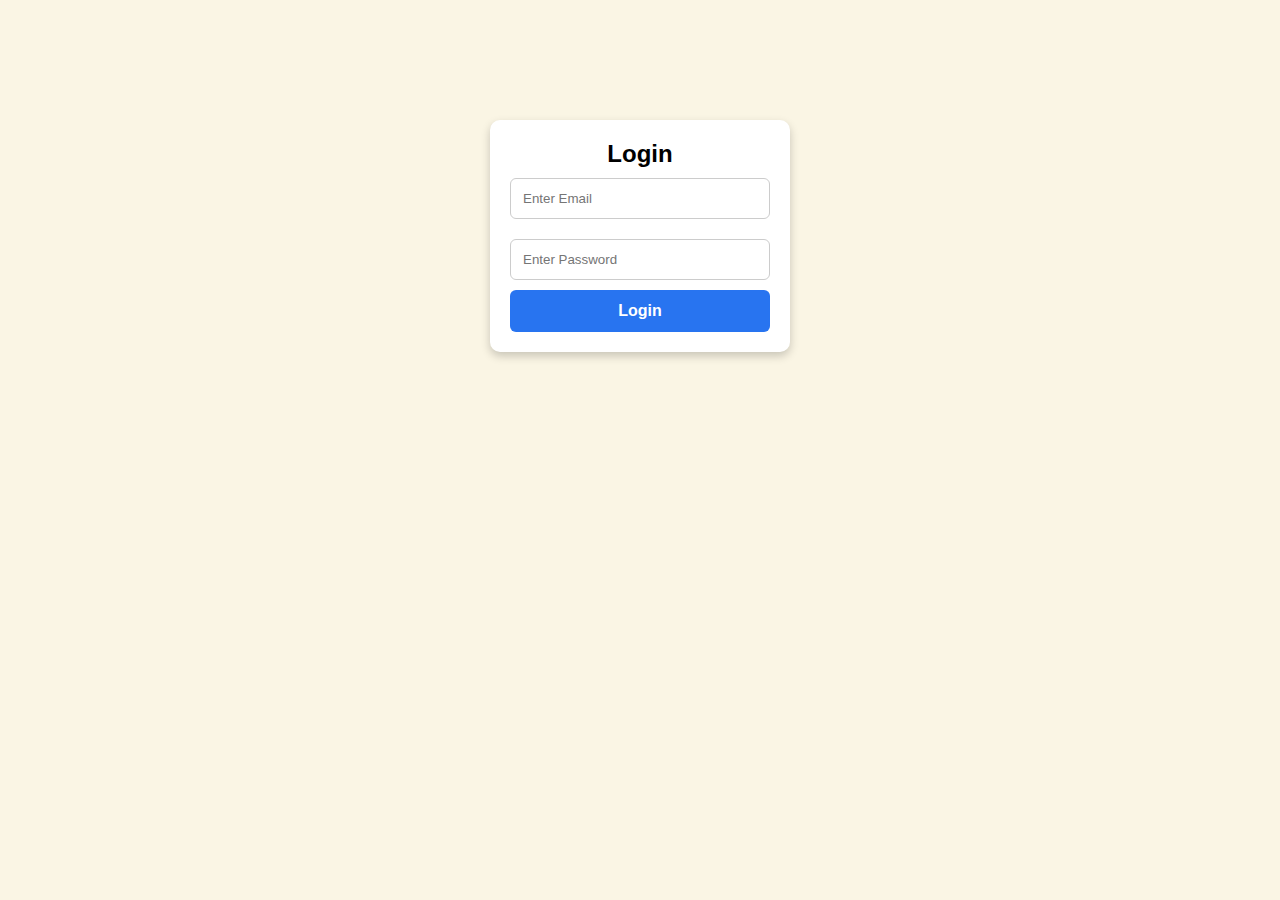
<file: login.html>
<!DOCTYPE html>
<html>
<head>
    <title>Login | Flipkart Clone</title>
    <link rel="stylesheet" href="style.css">
</head>
<body>

<div class="login-box">
    <h2>Login</h2>

    <input type="email" placeholder="Enter Email" required>
    <input type="password" placeholder="Enter Password" required>

    <button class="login-btn">Login</button>
</div>

</body>
</html>
</file>
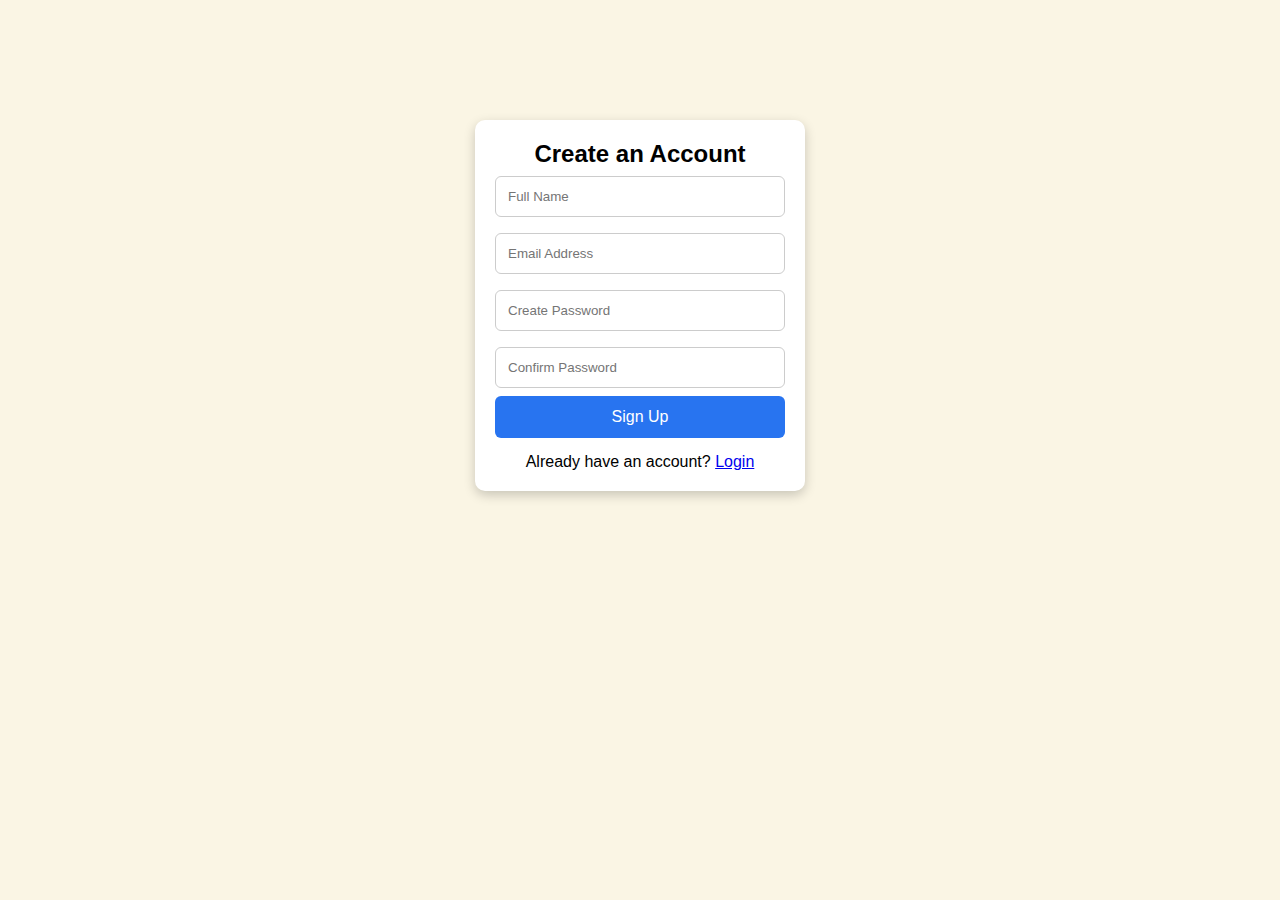
<file: signup.html>
<!DOCTYPE html>
<html>
<head>
    <title>Create Account | Flipkart Clone</title>
    <link rel="stylesheet" href="style.css">
</head>
<body>

<div class="signup-box">
    <h2>Create an Account</h2>

    <input type="text" placeholder="Full Name" required>
    <input type="email" placeholder="Email Address" required>
    <input type="password" placeholder="Create Password" required>
    <input type="password" placeholder="Confirm Password" required>

    <button class="signup-btn">Sign Up</button>

    <p class="login-link">
        Already have an account? <a href="login.html">Login</a>
    </p>
</div>

</body>
</html>
</file>
<file: style.css>
/* Reset some default styles */
* {
    margin: 0;
    padding: 0;
    box-sizing: border-box;
    font-family: Arial, sans-serif;
}

body {
    background-color: #faf5e4;
}

/* Header Styling */
header {
    display: flex;
    justify-content: space-between;
    align-items: center;
    padding: 10px 20px;
    background-color: #2874f0;  /* Flipkart blue */
    color: white;

    position: sticky;
    top: 0;
    z-index: 1000;

}

.logo img {
    width: 100px;
}

.search-bar {
    flex: 1;
    margin: 0 20px;
    display: flex;
}

.search-bar input {
    flex: 1;
    padding: 8px;
    border: none;
    border-radius: 2px 0 0 2px;
}

.search-bar button {
    padding: 8px 12px;
    background-color: #ffe500; /* Flipkart yellow */
    border: none;
    border-radius: 0 2px 2px 0;
    cursor: pointer;
}

.user-actions button {
    margin-left: 10px;
    padding: 8px 12px;
    background-color: transparent;
    border: 1px solid white;
    border-radius: 2px;
    color: white;
    cursor: pointer;
}

.user-actions button:hover {
    background-color: white;
    color: #2874f0;
}

/* Categories Navigation Bar */
.categories {
    background-color: #fff;
    padding: 10px 20px;
    box-shadow: 0 2px 5px rgba(0,0,0,0.1);
}

.categories ul {
    list-style: none;
    display: flex;
    gap: 20px;
}

.categories ul li {
    cursor: pointer;
    padding: 5px 10px;
    font-weight: bold;
    color: #2874f0; /* Flipkart blue */
    border-radius: 2px;
}

.categories ul li:hover {
    background-color: #f0f0f0;
}

/* Banner Image */
.banner img {
    width: 100%;
    height: 300px;
    object-fit: cover;
    margin-top: 10px;
    border-radius: 5px;
}

/* Product Section */
.products {
    padding: 20px;
}

.products h2 {
    margin-bottom: 15px;
    color: #333;
}

.product-list {
    display: flex;
    gap: 20px;
    overflow-x: auto;
    padding-bottom: 10px;
}

.product-list::-webkit-scrollbar {
    height: 8px;
}

.product-list::-webkit-scrollbar-thumb {
    background: #2874f0;
    border-radius: 10px;
}

}

.product {
    width: 200px;
    padding: 10px;
    background: #fff;
    border-radius: 5px;
    box-shadow: 0 2px 5px rgba(0,0,0,0.1);
    text-align: center;
    transition: 0.3s;
}

.product:hover {
    transform: translateY(-5px);
    box-shadow: 0 4px 10px rgba(0,0,0,0.2);
}

.product img {
    width: 100%;
    height: 150px;
    object-fit: cover;
}

.product .name {
    margin-top: 10px;
    font-weight: bold;
}

.product .price {
    color: green;
    font-size: 18px;
}

/* Footer Section */
.footer {
    background-color: #172337;
    color: white;
    padding: 40px 20px;
    display: flex;
    justify-content: space-between;
}

.footer-column h3 {
    margin-bottom: 10px;
    color: #ffe500;
}

.footer-column p {
    margin: 5px 0;
    cursor: pointer;
}

.footer-column p:hover {
    text-decoration: underline;
}

/* Product Image Hover Zoom */
.product img {
    transition: transform 0.3s ease;
}

.product:hover img {
    transform: scale(1.1);
}

/* Add to Cart Button */
.add-cart {
    width: 100%;
    padding: 8px;
    margin-top: 10px;
    background-color: #2874f0;
    color: white;
    border: none;
    border-radius: 4px;
    cursor: pointer;
    font-weight: bold;
    display: none;
}

/* Show button on hover */
.product:hover .add-cart {
    display: block;
}

/* Responsive Design */
@media (max-width: 768px) {

    /* Header */
    header {
        flex-direction: column;
        gap: 10px;
        text-align: center;
    }

    .search-bar {
        width: 100%;
        margin: 0;
    }

    /* Categories Bar */
    .categories ul {
        flex-wrap: wrap;
        gap: 10px;
        justify-content: center;
    }

    /* Banner */
    .banner img {
        height: 180px;
    }

    /* Product Section */
    .product-list {
        gap: 10px;
    }

    .product {
        width: 150px;
    }

    .product img {
        height: 120px;
    }

}

/* Product Card Hover Animation */
.product {
    transition: transform 0.3s ease, box-shadow 0.3s ease;
}

.product:hover {
    transform: translateY(-8px);
    box-shadow: 0 6px 15px rgba(0,0,0,0.2);
}

/* Login Page */
.login-box {
    width: 300px;
    padding: 20px;
    margin: 120px auto;
    background: white;
    border-radius: 10px;
    box-shadow: 0 4px 10px rgba(0,0,0,0.2);
    text-align: center;
}

.login-box input {
    width: 100%;
    padding: 12px;
    margin: 10px 0;
    border: 1px solid #ccc;
    border-radius: 6px;
}

.login-btn {
    width: 100%;
    padding: 12px;
    background-color: #2874f0;
    color: white;
    border: none;
    border-radius: 6px;
    cursor: pointer;
    font-weight: bold;
    font-size: 16px;
}

.login-btn:hover {
    background-color: #0e5bd8;
}

/* Signup Page */
.signup-box {
    width: 330px;
    background: white;
    padding: 20px;
    margin: 120px auto;
    border-radius: 10px;
    box-shadow: 0 4px 12px rgba(0,0,0,0.2);
    text-align: center;
}

.signup-box input {
    width: 100%;
    padding: 12px;
    margin: 8px 0;
    border-radius: 6px;
    border: 1px solid #ccc;
}

.signup-btn {
    width: 100%;
    padding: 12px;
    background-color: #2874f0;
    color: white;
    font-size: 16px;
    border: none;
    border-radius: 6px;
    cursor: pointer;
}

.signup-btn:hover {
    background-color: #0d5dde;
}

.login-link {
    margin-top: 15px;
}
</file>
